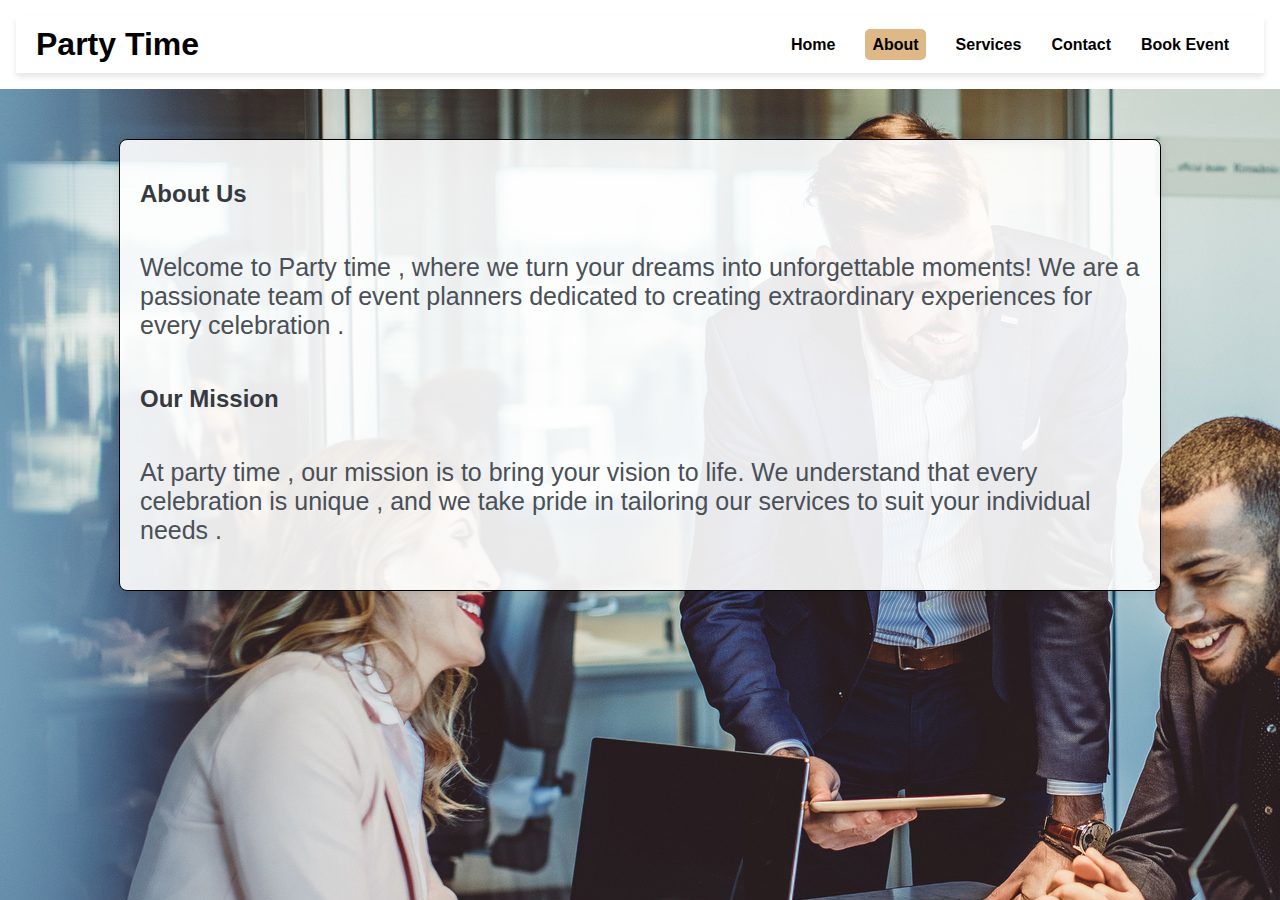
<file: about.html>
<!DOCTYPE html>
<html lang="en">
<head>
  <meta charset="UTF-8">
  <meta name="viewport" content="width=device-width, initial-scale=1.0">
  <title>About Us - Party Time</title>
  <link rel="stylesheet" href="styles.css">
</head>
<body class="bodyus">
  <header>
    <nav>
      <a class="partytime-nav" href="index.html"><h1>Party Time</h1></a>
      <ul>
        <li><a href="index.html">Home</a></li>
        <li><a href="about.html" class="icon-about">About</a></li>
        <li><a href="services.html">Services</a></li>
        <li><a href="contact.html">Contact</a></li>
        <li><a href="book.html">Book Event</a></li>
      </ul>
    </nav>
    
  </header>
  <section class="about">
    
        <h2 class="about-h2">About Us</h2>
        <p>Welcome to Party time , where we turn your dreams into unforgettable moments! We are a passionate team of event planners dedicated to creating extraordinary experiences for every celebration .</p>
<br>
        <h2 class="our-h2">Our Mission</h2>
        <p>At party time , our mission is to bring your vision to life. We understand that every celebration is unique , and we take pride in tailoring our services to suit your individual needs .</p>
       
  </section>
</body>
</html>
</file>
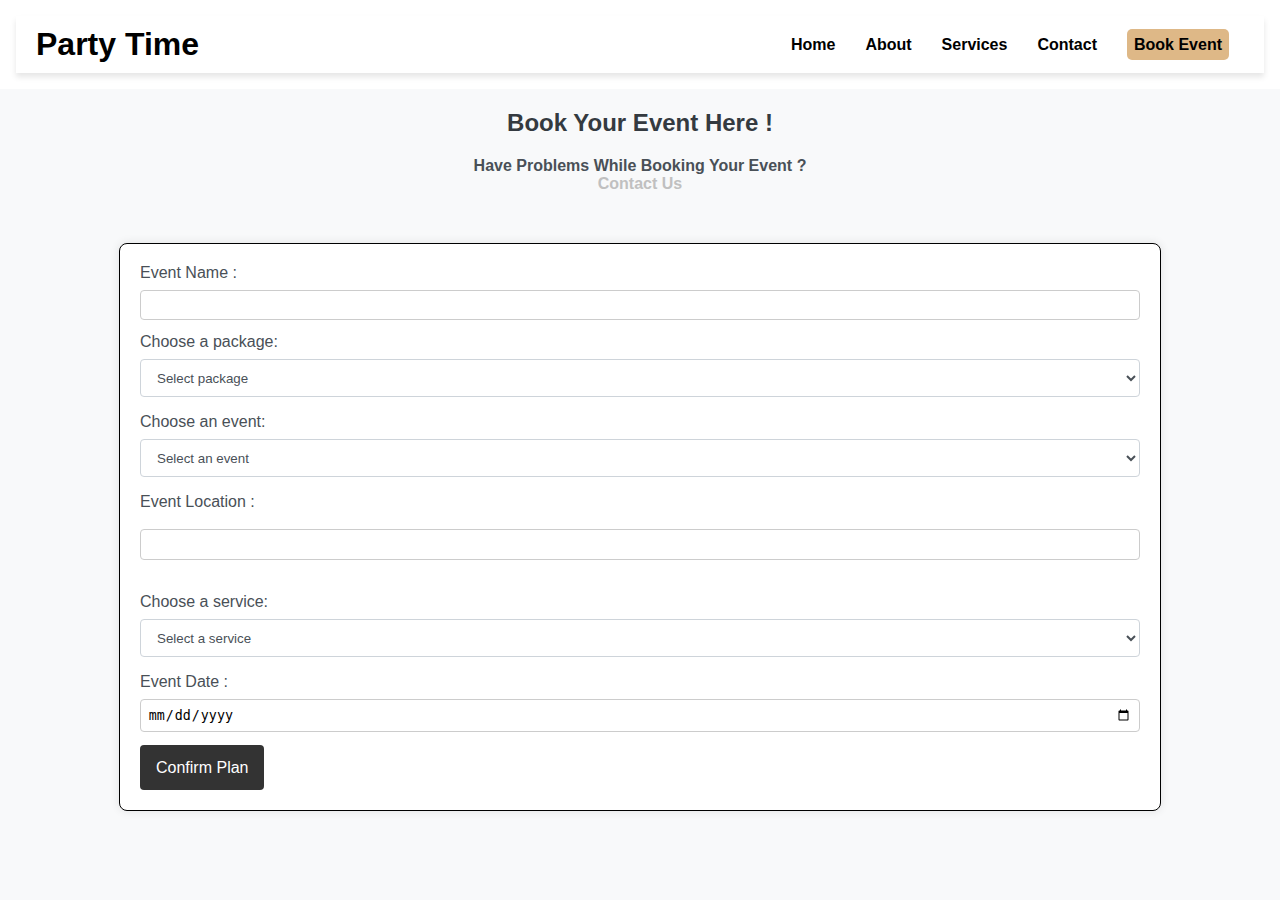
<file: book.html>
<!DOCTYPE html>
<html lang="en">
<head>
    <script src="bookjs.js"></script>
  <meta charset="UTF-8">
  <meta name="viewport" content="width=device-width, initial-scale=1.0">
  <title>Contact - Party Time</title>
  <link rel="stylesheet" href="styles.css">
</head>
<body>
  <header>
    <nav>
      <a class="partytime-nav" href="index.html"><h1>Party Time</h1></a>
      <ul>
        <li><a href="index.html">Home</a></li>
        <li><a href="about.html">About</a></li>
        <li><a href="services.html">Services</a></li>
        <li><a href="contact.html">Contact</a></li>
        <li><a href="book.html"  class="icon-book">Book Event</a></li>
      </ul>
    </nav>
    
  </header>
<div class="booking">
  <h2>Book Your Event Here ! </h2>
  <p>Have Problems While Booking Your Event ? <br> <a href="contact.html">Contact Us</a></p>
    </div>
  <section class="contact">
      <label for="eventName">Event Name :</label>
      <input type="text" id="eventName" required>
      <br>
      
      <label for="packageDropdown">Choose a package:</label>
      <select id="packageDropdown" name="role" class="form-control" required="">
          <option disabled="" selected="" value="">Select package</option>
          <option value="gold">Gold</option>
          <option value="silver">Silver</option>
          <option value="bronze">Bronze</option>
          <option value="custom">Custom</option>
      </select>
      <br>
    <br>
    <br>
                  <label for="eventDropdown">Choose an event:</label>
                  <select id="eventDropdown" name="role" class="form-control" required="">
                      <option disabled="" selected="" value="">Select an event</option>
                      <option value="student">Themed events</option>
                      <option value="job">Special celebrations</option>
                      <option value="learner">Marquee parties</option>
                      <option value="preferNo">Entertainment</option>
                  </select>
                  <br>
               <br> 
           <br>
              
      <label for="eventLocation">Event Location :</label>
            <input type="text" id="eventlocation" required>
    
      <label class="label-for-service" for="dropdown">Choose a service:</label>
<select id="dropdown" name="role" class="form-control" required="">
    <option disabled="" selected="" value="">Select a service</option>
    <option value="student">fundraisers</option>
    <option value="job">bespoke catering</option>
    <option value="learner">themes and props</option>
    <option value="preferNo">invitations and printworks</option>
    <option value="other">sound and lighting</option>
</select>
<br>
<br>
<br>

            <label for="eventDate">Event Date :</label>
            <input type="date" id="eventDate" required>
      
            <button id="sendButton" onclick="sendMessage()">Confirm Plan</button>
  <p id="confirmationText"></p>

      </section>
    
</body>
</html>
</file>
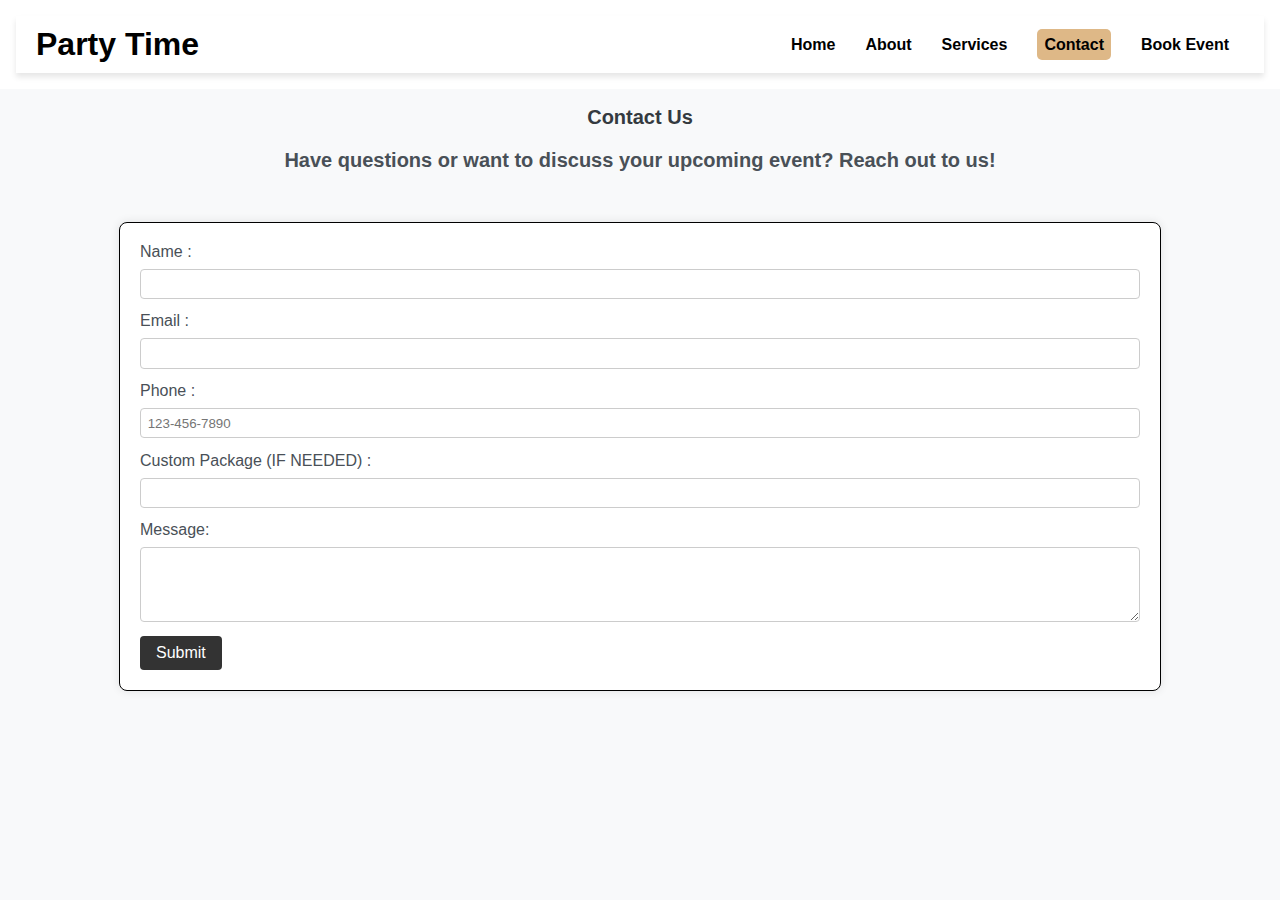
<file: contact.html>
<!DOCTYPE html>
<html lang="en">
<head>
  <meta charset="UTF-8">
  <meta name="viewport" content="width=device-width, initial-scale=1.0">
  <title>Contact - Party Time</title>
  <link rel="stylesheet" href="styles.css">
  <script src="bookjs.js"></script>
</head>
<body>
  <header>
    <nav>
      <a class="partytime-nav" href="index.html"><h1>Party Time</h1></a>
      <ul>
        <li><a href="index.html">Home</a></li>
        <li><a href="about.html">About</a></li>
        <li><a href="services.html">Services</a></li>
        <li><a href="contact.html" class="icon-contact">Contact</a></li>
        <li><a href="book.html">Book Event</a></li>
      </ul>
    </nav>
    
  </header> 
  <h2 class="h2-contact">Contact Us</h2>
  <p class="contact-p">Have questions or want to discuss your upcoming event? Reach out to us!</p>
  <section class="section-contact">
        <label for="name">Name : </label>
        <input type="text" id="name" name="name" required>

        <label for="email">Email : </label>
        <input type="email" id="email" name="email" required>

        <label for="phone">Phone : </label>
        <input type="tel" id="phone" name="phone" pattern="[0-9]{3}-[0-9]{3}-[0-9]{4}" placeholder="123-456-7890" required>
        
        <label for="message">Custom Package (IF NEEDED) : </label>
        <input type="text" id="message" name="message">

        <label for="message">Message:</label>
        <textarea id="message" name="message" rows="4" required></textarea>

        <button onclick="reloadPage()" type="submit">Submit</button>
  </section>
  
</body>
</html>
</file>
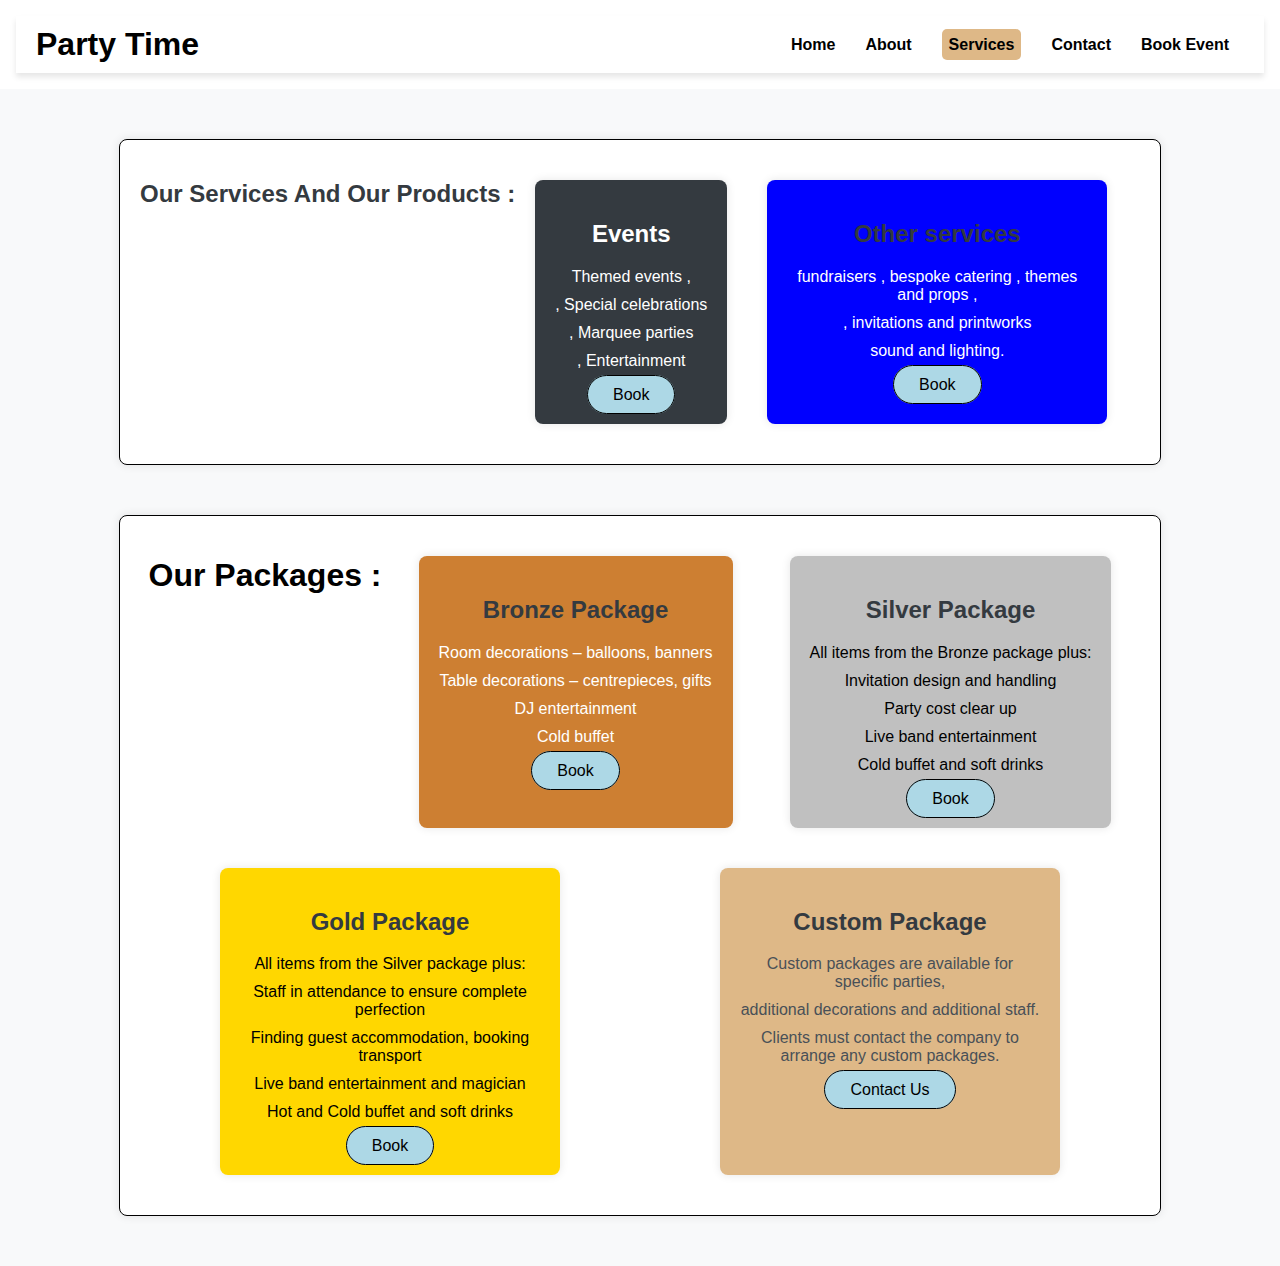
<file: services.html>
<!DOCTYPE html>
<html lang="en">
<head>
  <meta charset="UTF-8">
  <meta name="viewport" content="width=device-width, initial-scale=1.0">
  <title>Services - Party Time</title>
  <link rel="stylesheet" href="styles.css">
  
</head>
<body>
  <header>
    <nav>
      <a class="partytime-nav" href="index.html"><h1>Party Time</h1></a>
      <ul>
        <li><a href="index.html">Home</a></li>
        <li><a href="about.html">About</a></li>
        <li><a href="services.html" class="icon-services">Services</a></li>
        <li><a href="contact.html">Contact</a></li>
        <li><a href="book.html">Book Event</a></li>
      </ul>
    </nav>
    
  </header>

  <section class="services">
    <h2>Our Services And Our Products : </h2>
  <br>
  <br>
    <div class="package-card events">
      <h2>Events</h2>
      <ul>
        <li>Themed events  , </li>
        <li>, Special celebrations</li>
        <li> , Marquee parties</li>
        <li> , Entertainment </li>
      </ul>
      <a class="booksilver" href="book.html"> Book</a>
    </div>

    <div class="package-card Other">
      <h2>Other services</h2>
      <ul>
        <li>fundraisers , bespoke catering , themes and props ,</li>
        <li>, invitations and printworks</li>
        <li> sound and lighting.</li>
      </ul>
      <a class="booksilver" href="book.html"> Book</a>
    </div>
  </section>
  <section class="package-section">
    <h1 class="our-packages-h1">Our Packages : </h1>
    <div class="package-card bronze">
      <h2>Bronze Package</h2>
      <ul>
        <li>Room decorations – balloons, banners</li>
        <li>Table decorations – centrepieces, gifts</li>
        <li>DJ entertainment</li>
        <li>Cold buffet</li>
      </ul>
      <a class="booksilver" href="book.html"> Book</a>
    </div>
  
    <div class="package-card silver">
      <h2>Silver Package</h2>
      <ul>
        <li>All items from the Bronze package plus:</li>
        <li>Invitation design and handling</li>
        <li>Party cost clear up</li>
        <li>Live band entertainment</li>
        <li>Cold buffet and soft drinks</li>
      </ul>
      <a class="booksilver" href="book.html"> Book</a>
    </div>



    <div class="package-card gold">
      <h2>Gold Package</h2>
      <ul>
        <li>All items from the Silver package plus:</li>
        <li>Staff in attendance to ensure complete perfection</li>
        <li>Finding guest accommodation, booking transport</li>
        <li>Live band entertainment and magician</li>
        <li>Hot and Cold buffet and soft drinks</li>
      </ul>
      <a class="booksilver" href="book.html"> Book</a>
    </div>

    <div class="package-card Custom">
      <h2>Custom Package</h2>
      <ul>
        <li>Custom packages are available for specific parties,</li>
        <li> additional decorations and additional staff.</li>
        <li> Clients must contact the company to arrange any custom packages.</li>
      </ul>
      <a class="booksilver" href="contact.html"> Contact Us</a>
    </div>
  </section>
    </div>
</div>
</div>
  
</body>
</html>
</file>
<file: styles.css>
body {
    font-family: 'Segoe UI', Tahoma, Geneva, Verdana, sans-serif;
    margin: 0;
    padding: 0;
    color: #495057;

  }
  
  .bodyus{
    background: url(event-planning3-edited.jpg) no-repeat;

  }
  body {
    margin: 0;
    font-family: 'Segoe UI', Tahoma, Geneva, Verdana, sans-serif;
    background-color: #f8f9fa;
  }
  nav {
    background-color: #ffffff;
    padding: 10px 20px;
    display: flex;
    justify-content: space-between;
    align-items: center;
    box-shadow: 0 4px 6px rgba(0, 0, 0, 0.1);
}

body {
  margin: 0;
  padding: 0;
  font-family: 'Segoe UI', Tahoma, Geneva, Verdana, sans-serif;
  background-color: #f8f9fa;
  color: #495057;
}

header {
  background-color: #343a40;
  color: #ffffff;
  padding: 20px;
  text-align: center;
}
.package-section{
  justify-content: space-around;
}
section {
  display: flex;
  
  flex-wrap: wrap;
}
section h2{
  font-weight: 900;
}
.contact-p{
  font-weight: 900;
  text-align: center;
  font-size: 20px;
  margin-bottom: 10px;
}
.h2-contact{
  text-align: center;
  font-size: 20px;
  font-weight: 900;
}

.package-card {
  max-width: 300px;
  margin: 20px;
  padding: 20px;
  background-color: #ffffff;
  box-shadow: 0 0 10px rgba(0, 0, 0, 0.1);
  border-radius: 8px;
  text-align: center;
}

.bronze {
  background-color: #cd7f32;
  color: #ffffff;
}

.silver {
  background-color: #c0c0c0; 
  color: #000000;
}

.gold {
  background-color: #ffd700;
  color: #000000;
}
.our-packages-h1{
  color: black;
}

h2 {
  color: #343a40;
}
.events h2{
  color: white;
}
.events{
  background-color: #343a40;
  color: white;
  max-width: 300px;
}
.Other{
  background-color: blue;
  color: white;
}
ul {
  list-style-type: none;
  padding: 0;
}

li {
  margin-bottom: 10px;
}
  nav h1 {
    color: black;
    margin: 0;
  }

  nav ul {
    list-style: none;
    display: flex;
    margin: 0;
    padding: 0;
  }

  nav li {
    margin: 0 15px;
  }

  nav a {
    text-decoration: none;
    color: #ffffff;
    font-weight: bold;
    transition: color 0.3s ease;
  }

  nav a:hover {
    color: #007bff;
  }


.hero{
  background-color: rgba(255, 255, 255, 0.9);
}
  .about {
    background-color: rgba(255, 255, 255, 0.9);
}

.bodyhm {
  background: url(ibrahim-boran-m8YjB0noWiY-unsplash.png);
  background-size: cover;
  background-repeat: no-repeat;
  background-position: center;
  height: 100vh;
  margin: 0; 
}


#eventlocation{
  margin-top: 10px;
}

  header {
    background-color: #343a40;
    color: black;
    padding: 20px;
    text-align: center;
  }
  .label-for-service{
    margin-top: 20px;
  }
  .booksilver{
    background-color: lightblue;
    border: 1px black solid;
    display: inline;
    padding: 10px 25px;
    border-radius: 20px;
    text-decoration: none;
    margin-bottom : 100px;
    color: #000000;
  }
  .booking{
    text-align: center;
  }

  .booking p {
    font-weight: bold;
  }
  .booking a {
    text-decoration: none;
    color: #c0c0c0;
  }
  .booking a:hover{
    color: #007bff;
  }
  .partytime-nav{
    text-decoration: none;
    color: #000000;
  }
  nav ul {
    list-style: none;
    display: flex;
    justify-content: center;
  }
  
  nav ul li {
    margin: 0 15px;
  }
  
  nav a {
    text-decoration: none;
    color: #ffffff;
  }
  
  section h2 {
    text-align: center;
  }
  section a {
    text-align: center;
  }

  section {
    max-height: 1200px;
    max-width: 1000px;
    margin: 50px auto;
    padding: 20px;
    background-color: #ffffff;
    box-shadow: 0 0 10px rgba(0, 0, 0, 0.1);
    border-radius: 8px;
    border: 0.5px black solid;
  }
  section p {
    font-size: 25px;
  }
  h1{
    color: white;
  } 
  h2 {
    color: #343a40;
  }
  .packages-title{
    margin-left: 20px;
  }
  .cta-button {
    display: inline-block;
    padding: 10px 20px;
    background-color: #343a40;
    color: #ffffff;
    text-decoration: none;
    border-radius: 4px;
    transition: background-color 0.3s ease;
  }
  .footer-p{
    font-size: larger;
  }

  .footer-p a{
    color: burlywood;

  }
  .packages-card{
    border: #252525 1px solid;
    background-color: #ffffff;
    padding: 7px;
  }
  .gold-contact{
    background-color: #ffffff;
    margin-right: 915px;
    padding: 7px;
    border-radius: 10px;
    text-decoration: none;
  }
  .cta-button:hover {
    background-color: grey;
  }
  .promangamer69{
    text-decoration: none;
  }
  .promangamer69:hover{
    text-decoration: none;
    color: #007bff;
  }
  footer {
    background-color: white;
    color: black;
    padding: 20px;
    text-align: center;
    margin-top: auto;
  }
  body {
    font-family: 'Segoe UI', Tahoma, Geneva, Verdana, sans-serif;
    margin: 0;
    padding: 0;
    background-color: #f8f9fa;
    color: #495057;
}
header {
    background-color: #ffffff;
    color: black;
    padding: 1em;
    text-align: center;
    
}

.container {
    display: flex;
    justify-content: center;
    align-items: center;
    height: 80vh;
}

form {
    padding: 3em;
    border-radius: 8px;
    box-shadow: 0 0 10px rgba(0, 0, 0, 0.1);
    width: 500px;
    
}

label {
    display: block;
    margin-bottom: 0.5em;
}

button {
  padding: 10px 20px;
  font-size: 16px;
  cursor: pointer;
}

#confirmationText {
  margin-top: 20px;
}
.Custom{
  background-color: burlywood;
}
.form-control {
  display: block;
  width: 100%;
  height: 2.375rem;
  padding: 0.375rem 0.75rem;
  color: #495057;
  background-color: #fff;
  background-clip: padding-box;
  border: 1px solid #ced4da;
  border-radius: 0.25rem;
}
.card-silver {
    background-color: rgb(83, 81, 80);
    margin: 1em;
    padding: 1em;
    border-radius: 8px;
    box-shadow: 0 0 10px rgba(0, 0, 0, 0.1);
    display: inline-block;
    color: white;
    max-height: 400px;
    margin-left: 80px ;
}
.card-gold {
    background-color: #ffd700;
    margin: 1em;
    padding: 1em;
    border-radius: 8px;
    box-shadow: 0 0 10px rgba(0, 0, 0, 0.1);
    display: inline-block;
    color: black;
}
.icon-book{
  background-color: burlywood ;
  padding: 7px;
  border-radius: 5px;
}
.icon-home{
  color: black;
  background-color: burlywood ;
  padding: 7px;
  border-radius: 5px;
}
.icon-services{
  background-color: burlywood ;
  padding: 7px;
  border-radius: 5px;
}
.icon-contact{
  background-color: burlywood ;
  border-radius: 5px;
  padding: 7px;
}
.container {
    display: flex;
    justify-content: space-around;
    flex-wrap: wrap;
    margin: 2em;
}
.icon-about{
  background-color: burlywood ;
  padding: 7px;
  border-radius: 5px;
}




.card-bronze {
    background-color: rgb(205, 127, 50);
    margin: 1em;
    padding: 1em;
    border-radius: 8px;
    box-shadow: 0 0 10px rgba(0, 0, 0, 0.1);
    display: inline-block;
    color: white;
}
nav ul {
  list-style: none;
  display: flex;
  justify-content: center;
  color: black;
}

nav ul li {
  margin: 0 15px;
}

nav a {
  text-decoration: none;
  color: #000000;
}


input, textarea {
    width: 100%;
    padding: 0.5em;
    margin-bottom: 1em;
    border: 1px solid #ccc;
    border-radius: 4px;
}

button {
    background-color: #333;
    color: #fff;
    padding: 0.5em 1em;
    border: none;
    border-radius: 4px;
    cursor: pointer;
}
.back{
    padding: 10px;
    
    justify-self: center;
    justify-items: auto;
    text-align: center;
}
</file>
